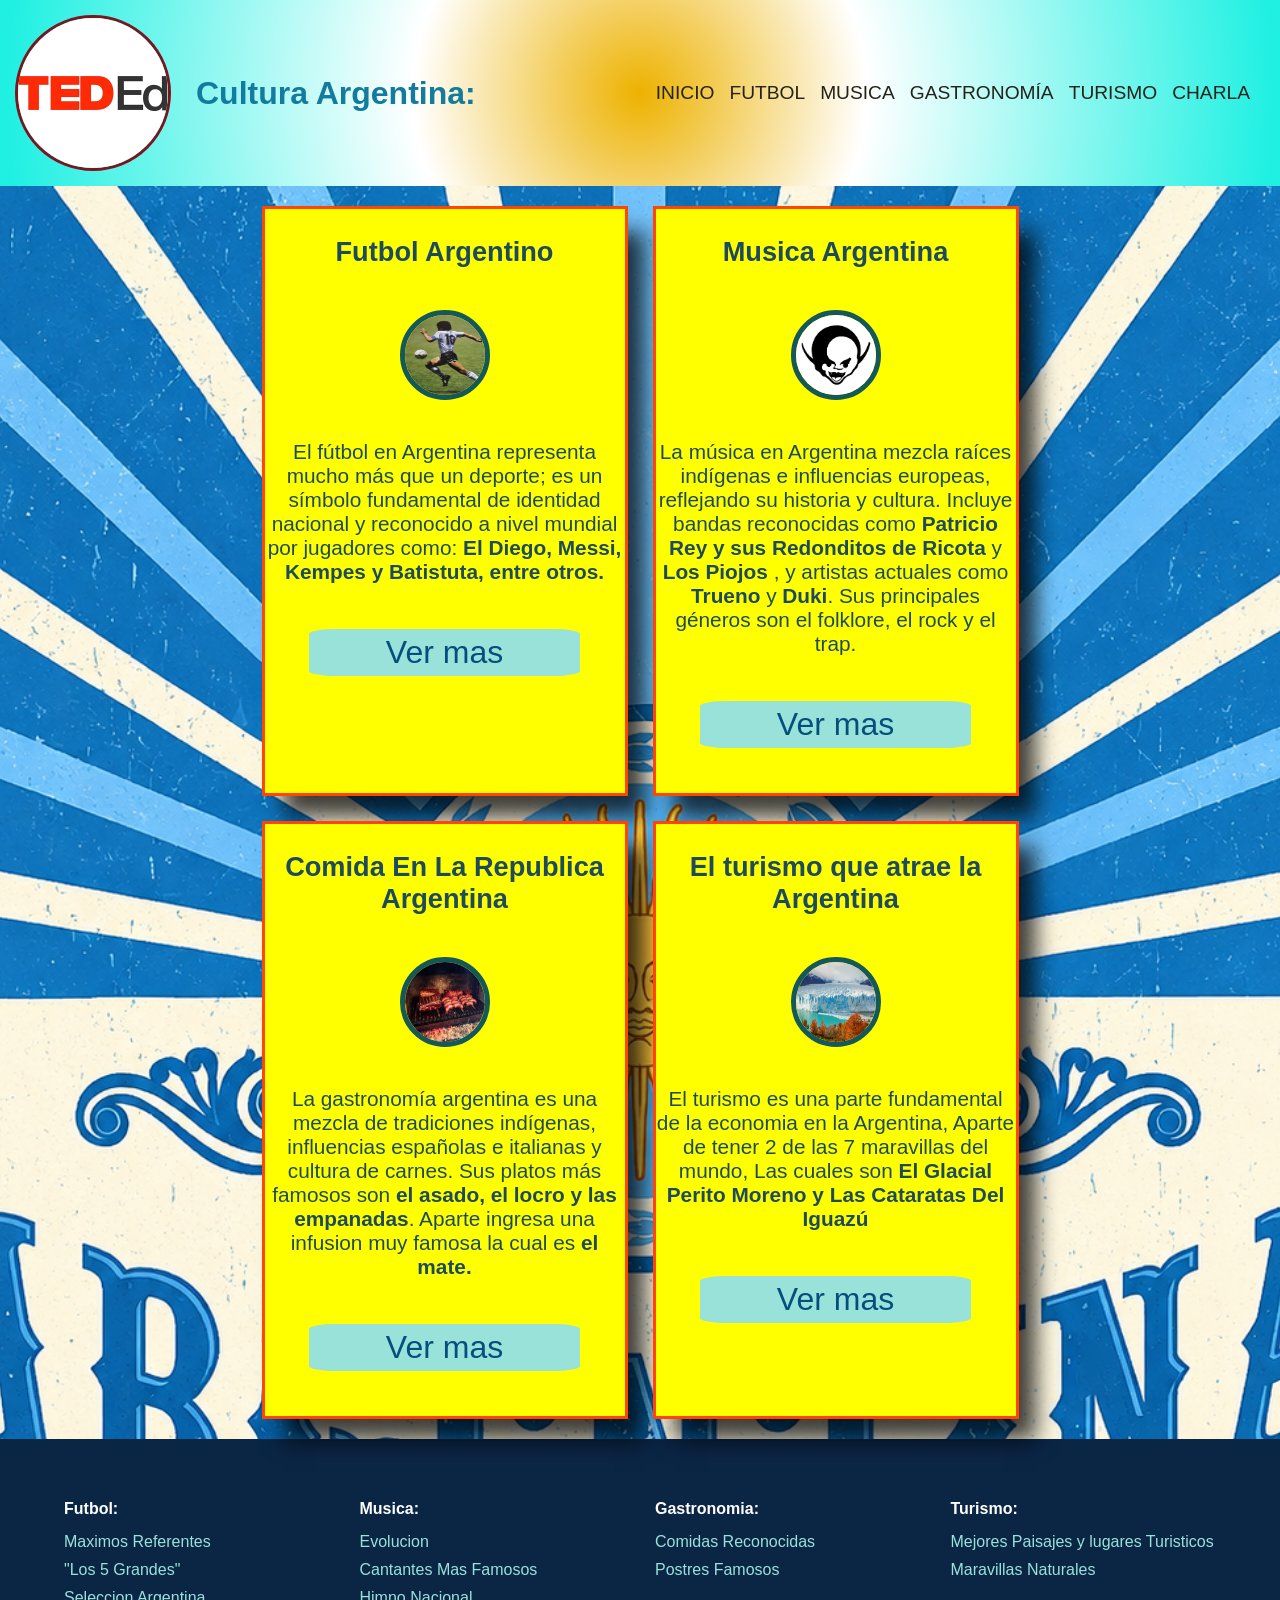
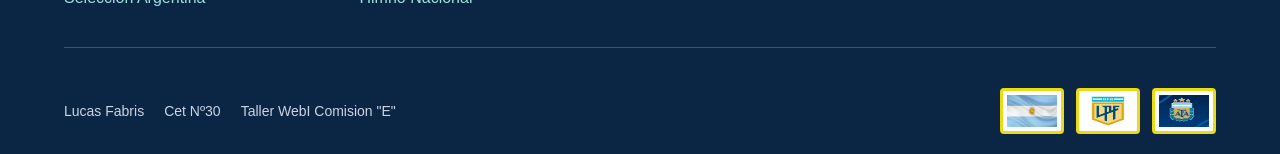
<file: index.html>
<!DOCTYPE html>
<html lang="en">

<head>
    <meta charset="UTF-8">
    <meta name="viewport" content="width=device-width, initial-scale=1.0">
    <title>Mi-Charla: Cultura Argentina</title>
    <link rel="stylesheet" href="https://cdnjs.cloudflare.com/ajax/libs/font-awesome/6.4.0/css/all.min.css">
    <link rel="stylesheet" href="./css/estilos.css">
</head>

<body id="ideas">
     
    <header class="container-header">
        
    <img class="header__logo" src="./assets/imagenes/teded-logo-600-600.webp" alt="teded"  alt="">
      <h1>Cultura Argentina:</h1>
        <nav>
            <ul>
                <li><a href="index.html" class="enlace">Inicio</a></li>
                <li><a href="futbol.html" class="enlace">Futbol</a></li>
                <li><a href="musica.html" class="enlace">Musica</a></li>
                <li><a href="gastro.html" class="enlace">Gastronomía</a></li>
                <li><a href="turismo.html" class="enlace">Turismo</a></li>
                <li><a href="charla.html" class="enlace">Charla</a></li>
            </ul>

        </nav>




    </header>


    <main>
        <section class="container"><!--container-->
            <article class="card">

                <!--titulo-->
                <h3 class="card__titulo">Futbol Argentino</h3>
                <!--parrafo-->
                <!--imagen-->
                <div class="card__imagen"><img src="./assets/imagenes/maradona-imagen_416x555.webp" alt=""></div>
                <p class="card__parrafo">El fútbol en Argentina representa mucho más que un deporte; es un símbolo
                    fundamental de identidad nacional y reconocido a nivel mundial por jugadores como: <span>El Diego,
                        Messi, Kempes y Batistuta, entre otros.</span></p>
                <!--enlace-->
                <a class="card__enlace" href="futbol.html">Ver mas</a>
            </article>
            <article class="card">
                <!--titulo-->
                <h3 class="card__titulo">Musica Argentina</h3>
                <!--imagen-->
                <div class="card__imagen"><img src="./assets/imagenes/los-piojos-3.webp" alt=""></div>
                <!--parrafo-->
                <p class="card__parrafo">La música en Argentina mezcla raíces indígenas e influencias europeas,
                    reflejando su historia y cultura. Incluye bandas reconocidas como <span>Patricio Rey y sus
                        Redonditos de
                        Ricota</span> y <span>Los Piojos</span> , y artistas actuales como <span> Trueno </span> y
                    <span> Duki</span>. Sus principales géneros son el
                    folklore, el rock y el trap.
                </p>
                <!--enlace-->
                <a class="card__enlace" href="musica.html">Ver mas</a>
            </article>
            <article class="card">
                <!--titulo-->
                <h3 class="card__titulo">Comida En La Republica Argentina</h3>
                <!--imagen-->
                <div class="card__imagen"><img src="./assets/imagenes/asado.webp" alt=""></div>
                <!--parrafo-->
                <p class="card__parrafo">La gastronomía argentina es una mezcla de tradiciones indígenas, influencias
                    españolas e italianas y cultura de carnes. Sus platos más famosos son <span>el asado, el locro y las
                        empanadas</span>. Aparte ingresa una infusion muy famosa la cual es <span>el mate.</span></p>
                <!--enlace-->
                <a class="card__enlace" href="gastro.html">Ver mas</a>
            </article>
            <article class="card">
                <!--titulo-->
                <h3 class="card__titulo">El turismo que atrae la Argentina</h3>
                <!--imagen-->
                <div class="card__imagen"><img src="./assets/imagenes/el-glaciar-perito-moreno.webp" alt=""></div>
                <!--parrafo-->
                <p class="card__parrafo">El turismo es una parte fundamental de la economia en la Argentina, Aparte de
                    tener 2 de las 7 maravillas del mundo, Las cuales son <span>El Glacial Perito Moreno y Las Cataratas
                        Del Iguazú</span>
                </p>
                <!--enlace-->
                <a class="card__enlace" href="turismo.html">Ver mas</a>
            </article>

        </section>
    </main>
    <footer>
        <!--Primer Fila-->
        <div class="footer-top">
            <section class="footer-top-col">
                <h4>Futbol:</h4>
                <ul>
                    <li><a
                            href="https://bolavip.com/fifa/Los-30-maximos-idolos-de-la-Seleccion-Argentina-20220523-0007.html">Maximos
                            Referentes</a></li>
                    <li><a href="https://www.youtube.com/watch?v=syPmxcgDNAg">"Los 5 Grandes"</a></li>
                    <li><a href="https://www.youtube.com/watch?v=BcFMkcXCnyI">Seleccion Argentina</a></li>
                </ul>
            </section>
            <section class="footer-top-col">
                <h4>Musica:</h4>
                <ul>
                    <li><a href="https://www.youtube.com/watch?v=bkoaHqHFKgU">Evolucion</a></li>
                    <li><a
                            href="https://www.eldestapeweb.com/sociedad/musica/los-grupos-musicales-argentinos-que-nos-representan-en-el-mundo--20209228350">Cantantes
                            Mas Famosos</a></li>
                    <li><a href="https://www.youtube.com/watch?v=0Bjsv6Ft9nk">Himno Nacional</a></li>

                </ul>
            </section>
            <section class="footer-top-col">
                <h4>Gastronomia:</h4>
                <ul>
                    <li><a href="https://www.youtube.com/watch?v=KaWtjZZVxgQ">Comidas Reconocidas</a></li>
                    <li><a href="https://www.youtube.com/watch?v=n5I-3BOYA5s">Postres Famosos</a></li>
                </ul>
            </section>
            <section class="footer-top-col">
                <h4>Turismo:</h4>
                <ul>
                    <li><a href="https://www.youtube.com/watch?v=Qz4wGlzxxic">Mejores Paisajes y lugares Turisticos</a>
                    </li>
                    <li><a href="https://www.youtube.com/watch?v=fgL_6IoXK2c">Maravillas Naturales</a></li>



                </ul>






            </section>
        </div>
        <!--Segunda Fila-->
        <div class="footer-bottom">
            <section class="footer-bottom-legal">
                <a href="">Lucas Fabris</a>
                <a href="">Cet Nº30</a>
                <a href="">Taller WebI Comision "E"</a>
            </section>
            <section class="footer-bottom-cards">
                <img src="./assets/imagenes/bandera.webp" alt="mastercard" class="footer-bottom-img">
                <img src="./assets/imagenes/square-image (7).jpg" alt="saf" class="footer-bottom-img">
                <img src="./assets/imagenes/square-image (8).jpg" alt="afa" class="footer-bottom-img">
            </section>
        </div>




    </footer>
</body>

</html>
</file>
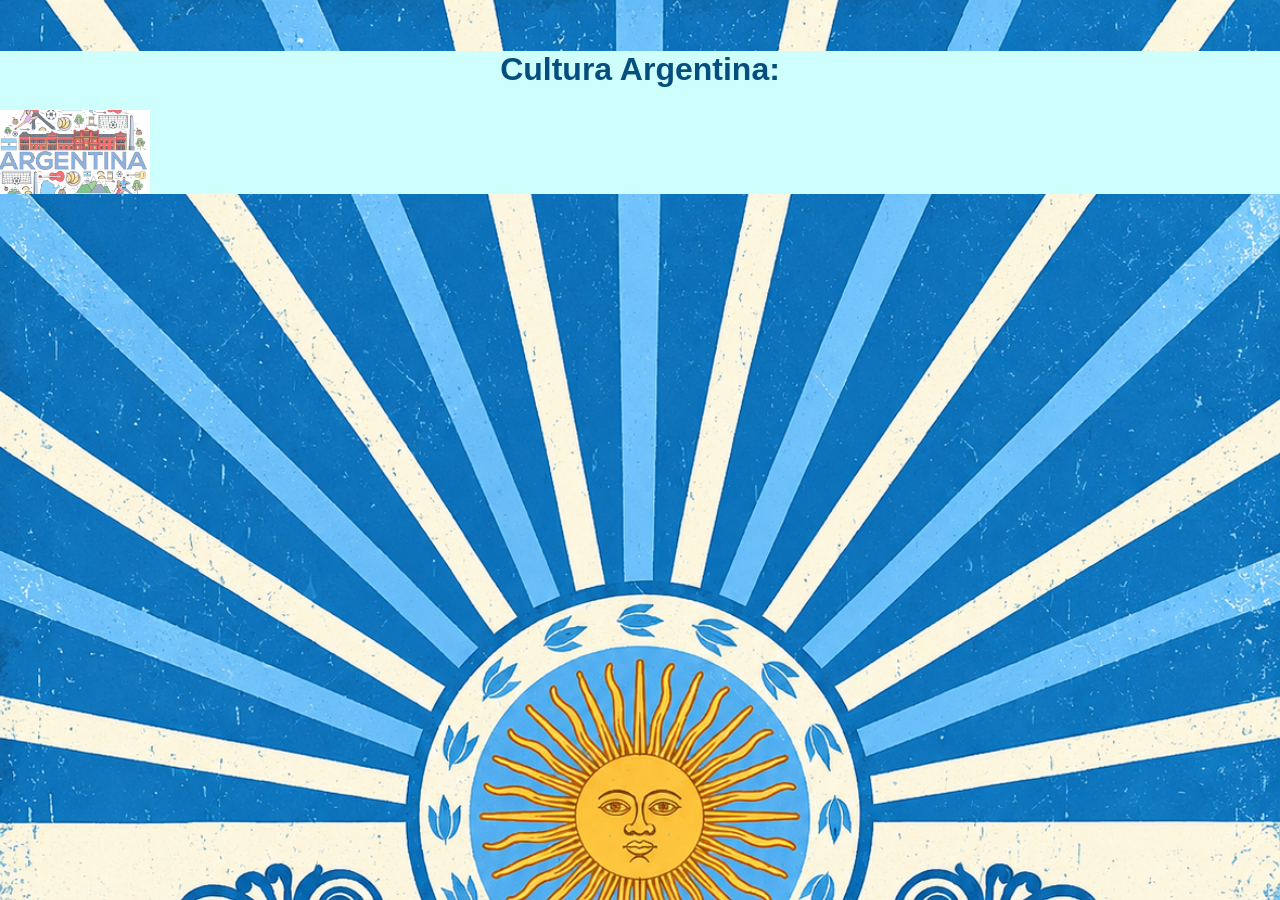
<file: charla.html>
<!DOCTYPE html>
<html lang="en">
<head>
    <meta charset="UTF-8">
    <meta name="viewport" content="width=device-width, initial-scale=1.0">
    <title>Document</title>
    <link rel="stylesheet" href="./css/estilos.css">
</head>
<body>
    <header></header>
    <main class="main__charla">
        <h1>Cultura Argentina:</h1>
        <section class="section__charla">
            <img src="./assets/imagenes/rectangle-crop.png" alt="">
        </section>
    </main>
</body>
</html>
</file>
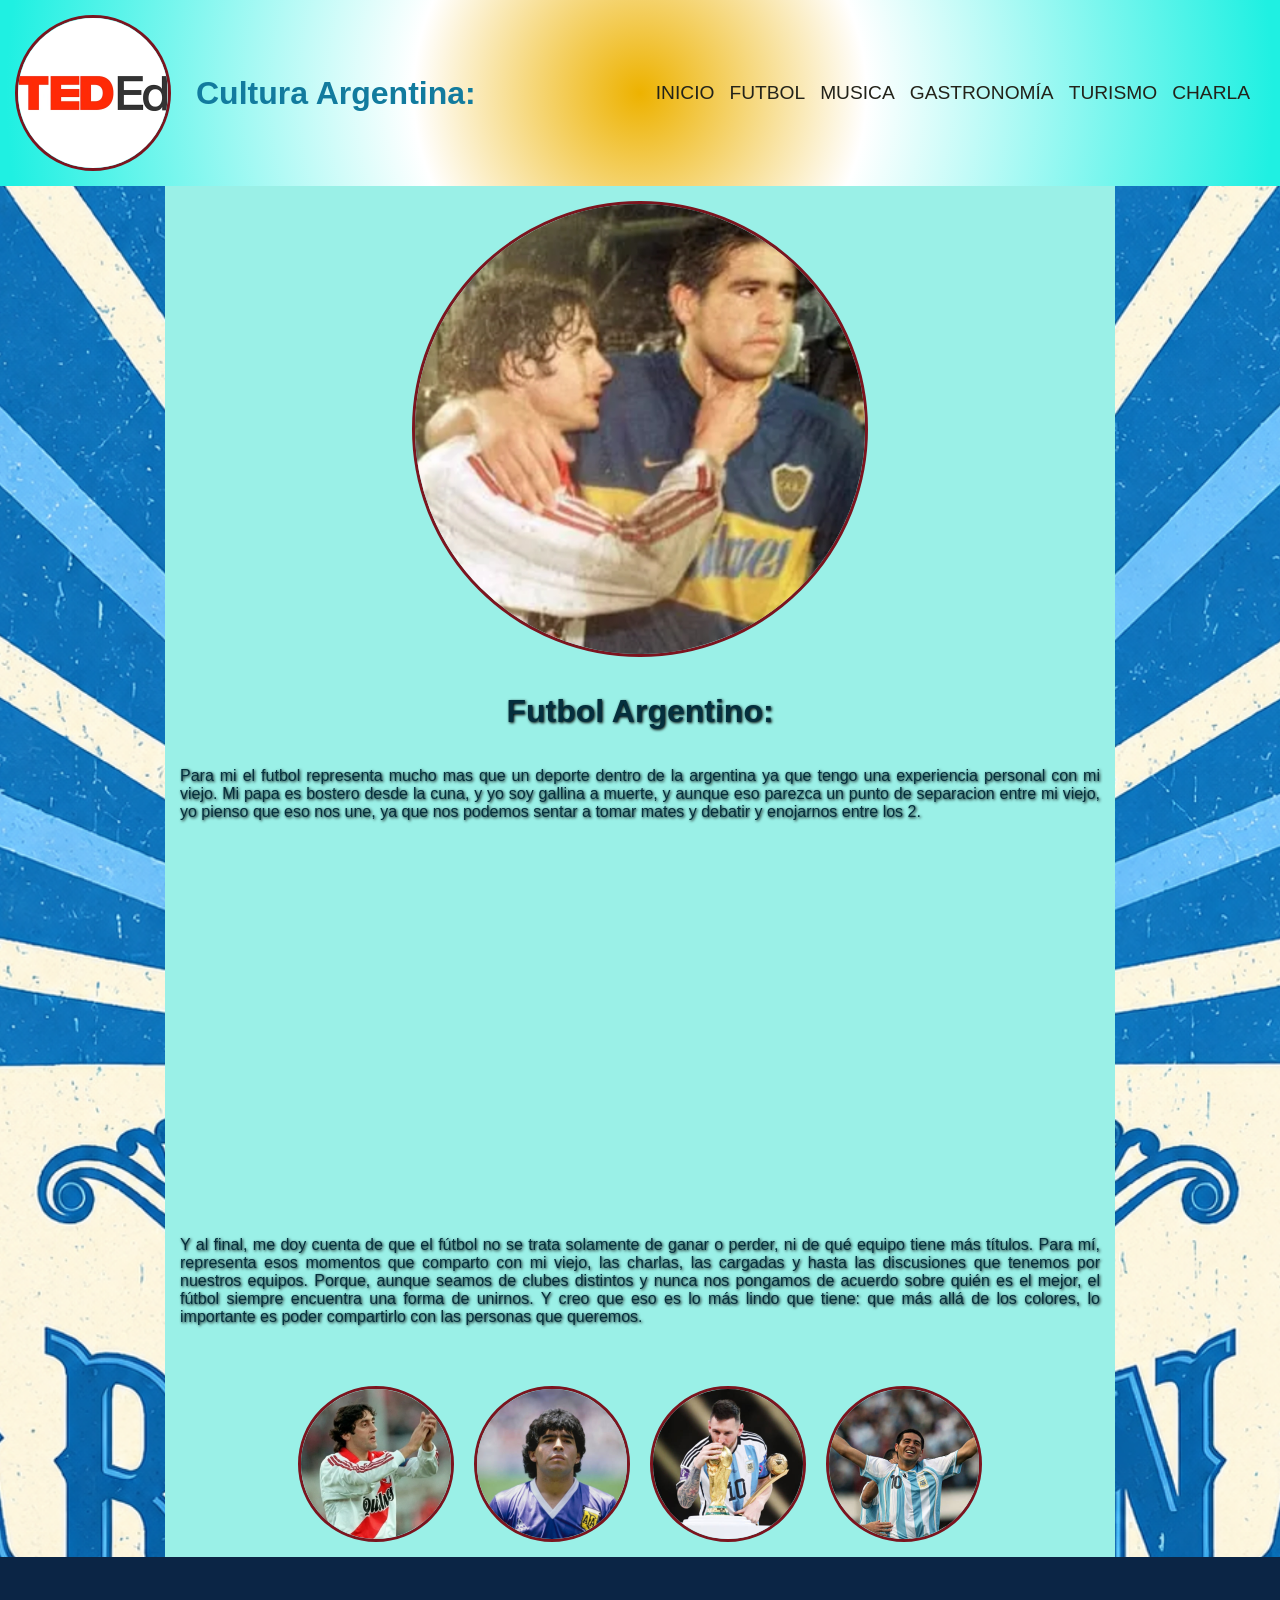
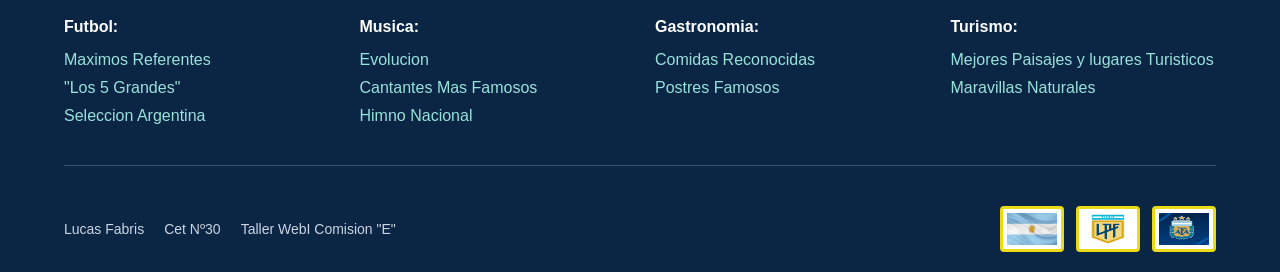
<file: futbol.html>
<!DOCTYPE html>
<html lang="en">

<head>
    <meta charset="UTF-8">
    <meta name="viewport" content="width=device-width, initial-scale=1.0">
    <title>Futbol Argentino</title>
</head>
<link rel="stylesheet" href="./css/estilos.css">

<body>
    <header class="container-header">
        <img src="./assets/imagenes/teded-logo-600-600.webp" alt="teded" class="header__logo">
         <h1>Cultura Argentina:</h1>
        <nav>
            <ul>
                <li><a href="index.html" class="enlace">Inicio</a></li>
                <li><a href="futbol.html" class="enlace">Futbol</a></li>
                <li><a href="musica.html" class="enlace">Musica</a></li>
                <li><a href="gastro.html" class="enlace">Gastronomía</a></li>
                <li><a href="turismo.html" class="enlace">Turismo</a></li>
                <li><a href="charla.html" class="enlace">Charla</a></li>
            </ul>

        </nav>




    </header>

    <main class="main__futbol">


        <div><img src="./assets/imagenes/square-image (4).jpg"
                alt="aimar">
        </div>
        <h1>Futbol Argentino:</h1>
        <p>Para mi el futbol representa mucho mas que un deporte dentro de la argentina ya que tengo una experiencia
            personal con mi viejo. Mi papa es bostero desde la cuna, y yo soy gallina a muerte, y aunque eso parezca un
            punto de separacion entre mi viejo, yo pienso que eso nos une, ya que nos podemos sentar a tomar mates y
            debatir y enojarnos entre los 2.</p>
        <div class="video"><iframe width="560" height="315"
                src="https://www.youtube.com/embed/u5lQlPusrlM?si=7-iPQWdEiIERoxI2" title="YouTube video player"
                frameborder="0"
                allow="accelerometer; autoplay; clipboard-write; encrypted-media; gyroscope; picture-in-picture; web-share"
                referrerpolicy="strict-origin-when-cross-origin" allowfullscreen></iframe>
        </div>
        <p>Y al final, me doy cuenta de que el fútbol no se trata solamente de ganar o perder, ni de qué equipo tiene
            más títulos. Para mí, representa esos momentos que comparto con mi viejo, las charlas, las cargadas y hasta
            las discusiones que tenemos por nuestros equipos. Porque, aunque seamos de clubes distintos y nunca nos
            pongamos de acuerdo sobre quién es el mejor, el fútbol siempre encuentra una forma de unirnos. Y creo que
            eso es lo más lindo que tiene: que más allá de los colores, lo importante es poder compartirlo con las
            personas que queremos.</p>
        <div class="fila-jugadores">
            <img src="./assets/imagenes/franchescoli.png" alt="Enzo Francescoli">
            <img src="./assets/imagenes/square-image.jpg" alt="Diego Maradona">
            <img src="./assets/imagenes/square-image (2).jpg" alt="Lionel Messi">
            <img src="./assets/imagenes/square-image (1).jpg" alt="Juan Román Riquelme">
        </div>


    </main>
    <footer>
        <!--Primer Fila-->
        <div class="footer-top">
            <section class="footer-top-col">
                <h4>Futbol:</h4>
                <ul>
                    <li><a
                            href="https://bolavip.com/fifa/Los-30-maximos-idolos-de-la-Seleccion-Argentina-20220523-0007.html">Maximos
                            Referentes</a></li>
                    <li><a href="https://www.youtube.com/watch?v=syPmxcgDNAg">"Los 5 Grandes"</a></li>
                    <li><a href="https://www.youtube.com/watch?v=BcFMkcXCnyI">Seleccion Argentina</a></li>
                </ul>
            </section>
            <section class="footer-top-col">
                <h4>Musica:</h4>
                <ul>
                    <li><a href="https://www.youtube.com/watch?v=bkoaHqHFKgU">Evolucion</a></li>
                    <li><a
                            href="https://www.eldestapeweb.com/sociedad/musica/los-grupos-musicales-argentinos-que-nos-representan-en-el-mundo--20209228350">Cantantes
                            Mas Famosos</a></li>
                    <li><a href="https://www.youtube.com/watch?v=0Bjsv6Ft9nk">Himno Nacional</a></li>

                </ul>
            </section>
            <section class="footer-top-col">
                <h4>Gastronomia:</h4>
                <ul>
                    <li><a href="https://www.youtube.com/watch?v=KaWtjZZVxgQ">Comidas Reconocidas</a></li>
                    <li><a href="https://www.youtube.com/watch?v=n5I-3BOYA5s">Postres Famosos</a></li>
                </ul>
            </section>
            <section class="footer-top-col">
                <h4>Turismo:</h4>
                <ul>
                    <li><a href="https://www.youtube.com/watch?v=Qz4wGlzxxic">Mejores Paisajes y lugares Turisticos</a>
                    </li>
                    <li><a href="https://www.youtube.com/watch?v=fgL_6IoXK2c">Maravillas Naturales</a></li>



                </ul>






            </section>
        </div>
        <!--Segunda Fila-->
        <div class="footer-bottom">
            <section class="footer-bottom-legal">
                <a href="">Lucas Fabris</a>
                <a href="">Cet Nº30</a>
                <a href="">Taller WebI Comision "E"</a>
            </section>
            <section class="footer-bottom-cards">
                <img src="./assets/imagenes/bandera.webp" alt="mastercard" class="footer-bottom-img">
                <img src="./assets/imagenes/square-image (7).jpg" alt="saf" class="footer-bottom-img">
                <img src="./assets/imagenes/square-image (8).jpg" alt="afa" class="footer-bottom-img">
            </section>
        </div>




    </footer>
</body>

</html>
</file>
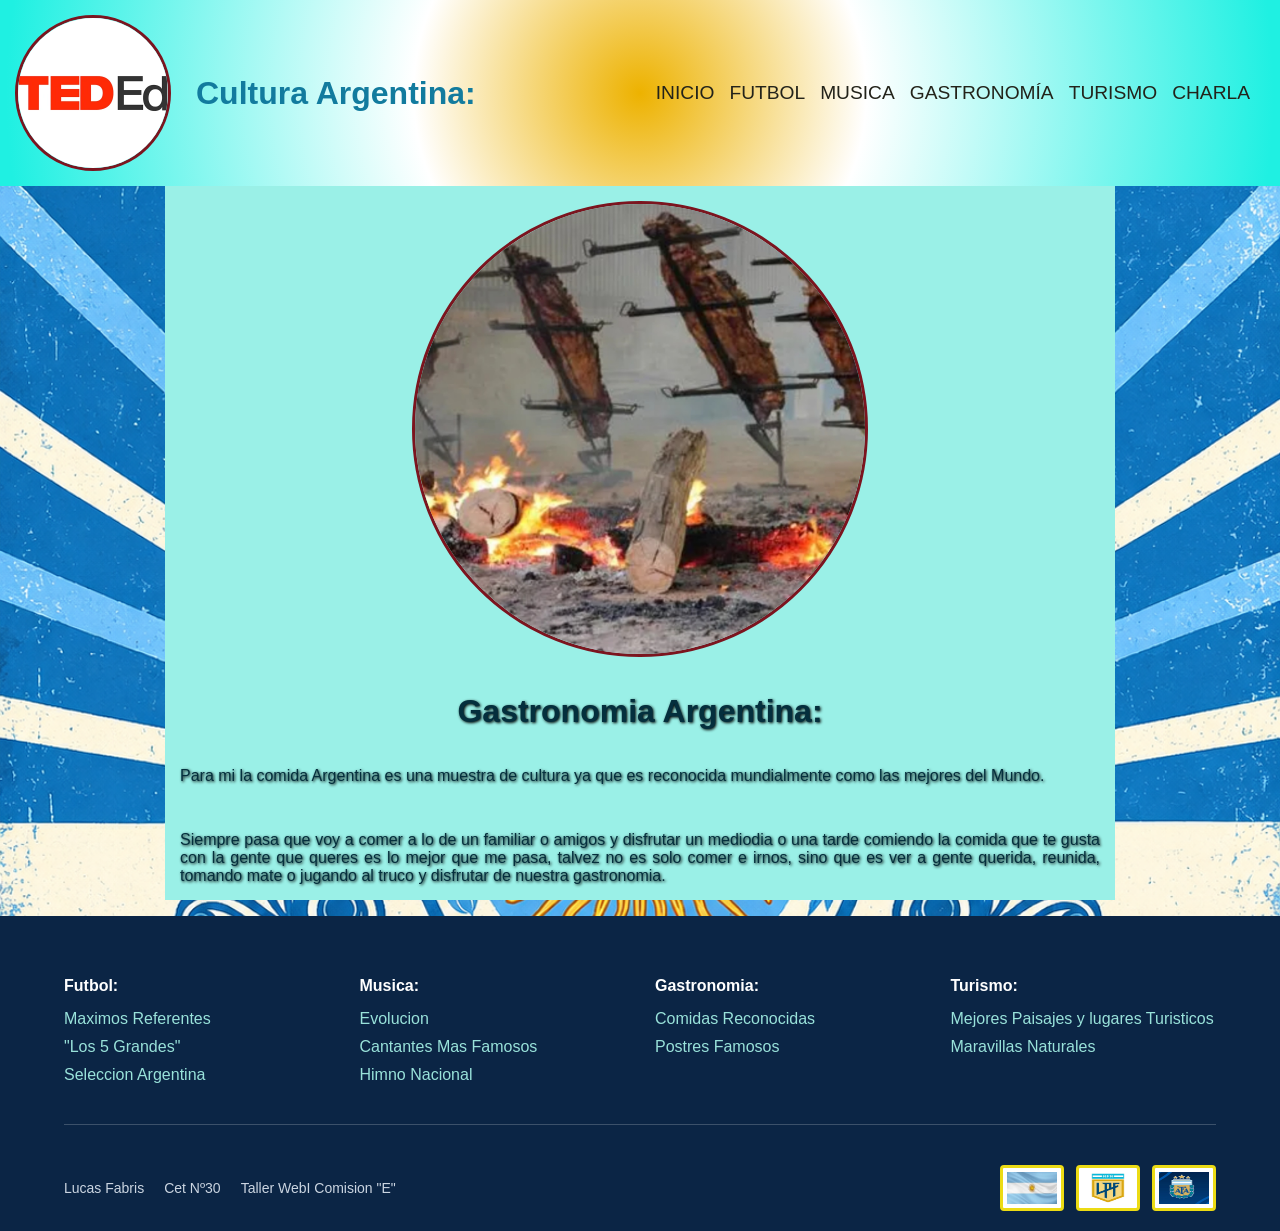
<file: gastro.html>
<!DOCTYPE html>
<html lang="en">

<head>
    <meta charset="UTF-8">
    <meta name="viewport" content="width=device-width, initial-scale=1.0">
    <title>Gastronomia Argentina</title>
    <link rel="stylesheet" href="./css/estilos.css">
</head>

<body>
    <header class="container-header">
        <img src="./assets/imagenes/teded-logo-600-600.webp" alt="teded" class="header__logo">
         <h1>Cultura Argentina:</h1>
        <nav>
            <ul>
                <li><a href="index.html" class="enlace">Inicio</a></li>
                <li><a href="futbol.html" class="enlace">Futbol</a></li>
                <li><a href="musica.html" class="enlace">Musica</a></li>
                <li><a href="gastro.html" class="enlace">Gastronomía</a></li>
                <li><a href="turismo.html" class="enlace">Turismo</a></li>
                <li><a href="charla.html" class="enlace">Charla</a></li>
            </ul>

        </nav>




    </header>
    <main class="main__futbol">


        <div><img src="./assets/imagenes/square-image (6).jpg" alt="GASTRO">
        </div>
        <h1>Gastronomia Argentina:</h1>
        <p>Para mi la comida Argentina es una muestra de cultura ya que es reconocida mundialmente como las mejores del Mundo.
        </p>
        <p>Siempre pasa que voy a comer a lo de un familiar o amigos y disfrutar un mediodia o una tarde comiendo la
            comida que te gusta con la gente que queres es lo mejor que me pasa, talvez no es solo comer e irnos, sino
            que es ver a gente querida, reunida, tomando mate o jugando al truco y disfrutar de nuestra gastronomia.
        </p>

    </main>



     <footer>
        <!--Primer Fila-->
        <div class="footer-top">
            <section class="footer-top-col">
                <h4>Futbol:</h4>
                <ul>
                    <li><a
                            href="https://bolavip.com/fifa/Los-30-maximos-idolos-de-la-Seleccion-Argentina-20220523-0007.html">Maximos
                            Referentes</a></li>
                    <li><a href="https://www.youtube.com/watch?v=syPmxcgDNAg">"Los 5 Grandes"</a></li>
                    <li><a href="https://www.youtube.com/watch?v=BcFMkcXCnyI">Seleccion Argentina</a></li>
                </ul>
            </section>
            <section class="footer-top-col">
                <h4>Musica:</h4>
                <ul>
                    <li><a href="https://www.youtube.com/watch?v=bkoaHqHFKgU">Evolucion</a></li>
                    <li><a
                            href="https://www.eldestapeweb.com/sociedad/musica/los-grupos-musicales-argentinos-que-nos-representan-en-el-mundo--20209228350">Cantantes
                            Mas Famosos</a></li>
                    <li><a href="https://www.youtube.com/watch?v=0Bjsv6Ft9nk">Himno Nacional</a></li>

                </ul>
            </section>
            <section class="footer-top-col">
                <h4>Gastronomia:</h4>
                <ul>
                    <li><a href="https://www.youtube.com/watch?v=KaWtjZZVxgQ">Comidas Reconocidas</a></li>
                    <li><a href="https://www.youtube.com/watch?v=n5I-3BOYA5s">Postres Famosos</a></li>
                </ul>
            </section>
            <section class="footer-top-col">
                <h4>Turismo:</h4>
                <ul>
                    <li><a href="https://www.youtube.com/watch?v=Qz4wGlzxxic">Mejores Paisajes y lugares Turisticos</a>
                    </li>
                    <li><a href="https://www.youtube.com/watch?v=fgL_6IoXK2c">Maravillas Naturales</a></li>



                </ul>






            </section>
        </div>
        <!--Segunda Fila-->
        <div class="footer-bottom">
            <section class="footer-bottom-legal">
                <a href="">Lucas Fabris</a>
                <a href="">Cet Nº30</a>
                <a href="">Taller WebI Comision "E"</a>
            </section>
            <section class="footer-bottom-cards">
                <img src="./assets/imagenes/bandera.webp" alt="mastercard" class="footer-bottom-img">
                <img src="./assets/imagenes/square-image (7).jpg" alt="saf" class="footer-bottom-img">
                <img src="./assets/imagenes/square-image (8).jpg" alt="afa" class="footer-bottom-img">
            </section>
        </div>




    </footer>



</body>

</html>
</file>
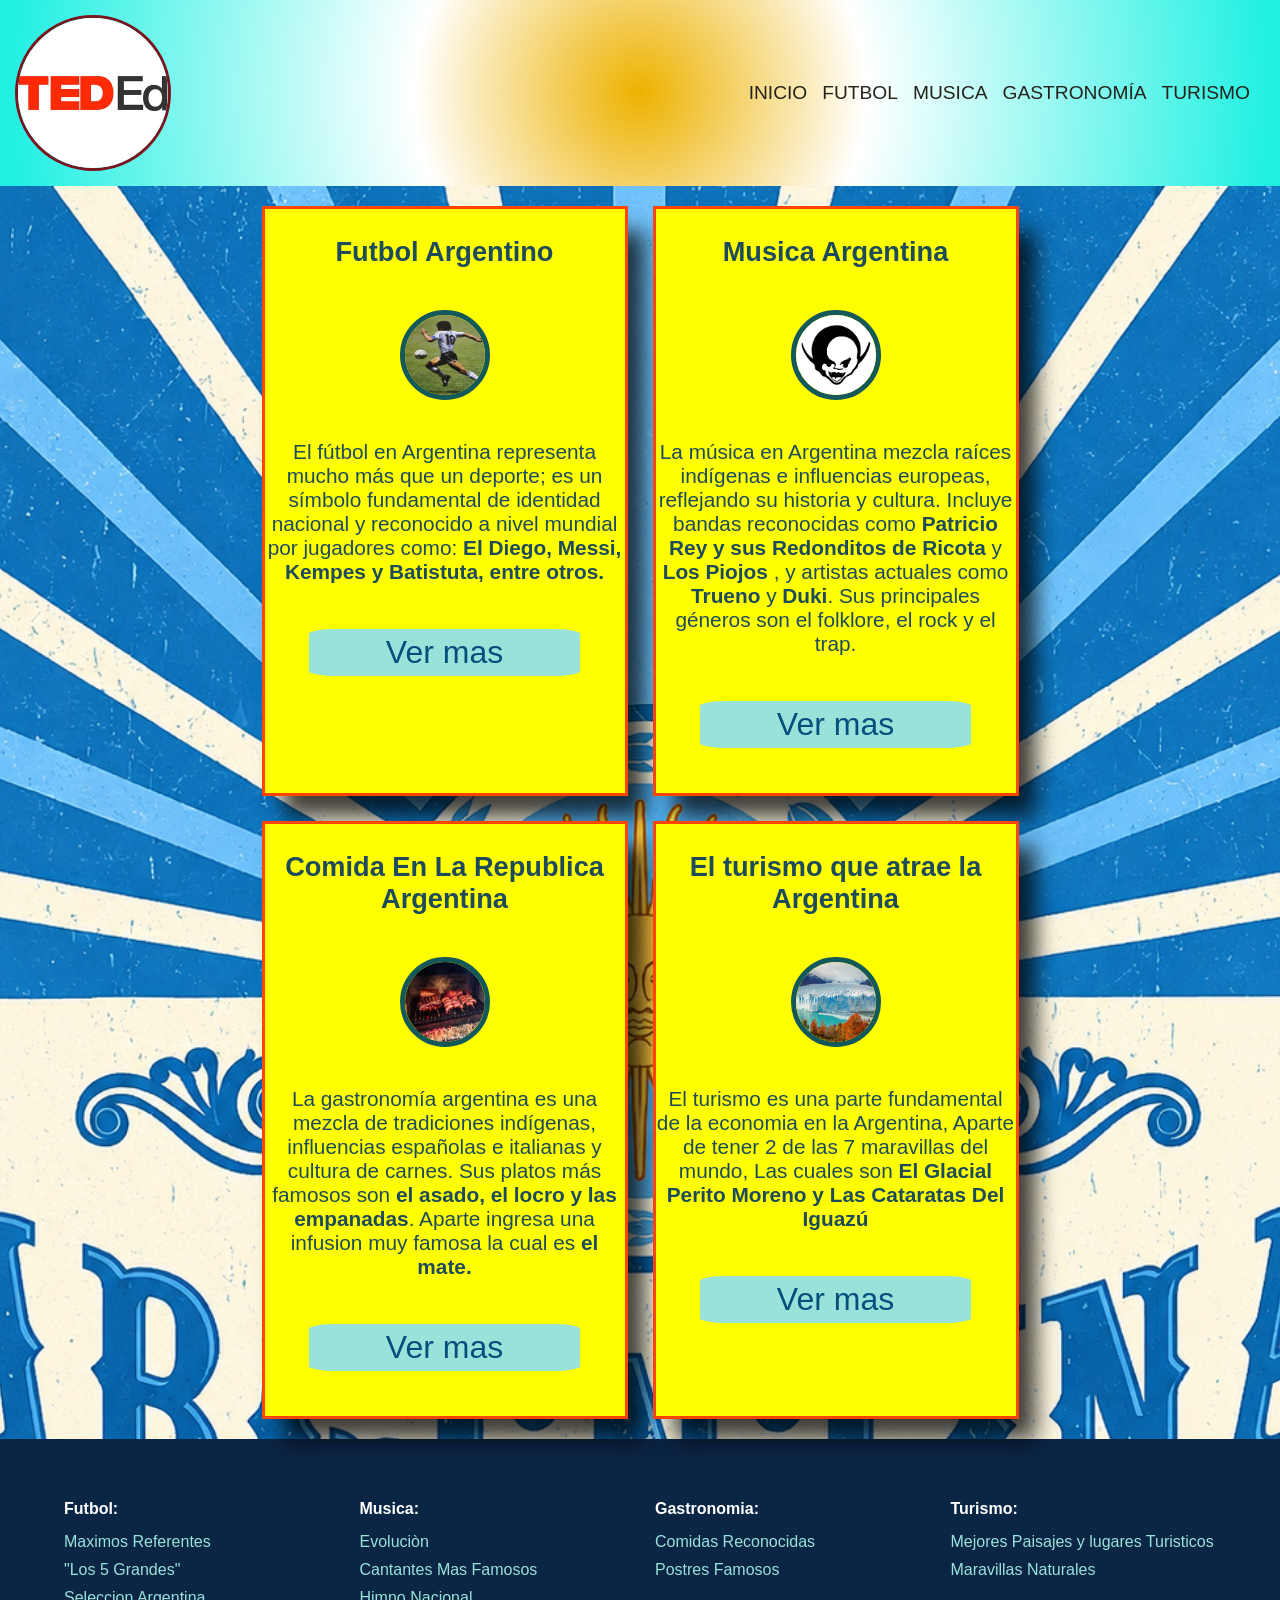
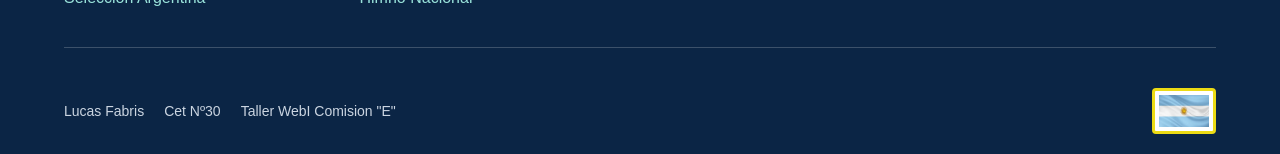
<file: ideas.html>
<!DOCTYPE html>
<html lang="en">

<head>
    <meta charset="UTF-8">
    <meta name="viewport" content="width=device-width, initial-scale=1.0">
    <title>Mi-Charla: Cultura Argentina</title>
    <link rel="stylesheet" href="https://cdnjs.cloudflare.com/ajax/libs/font-awesome/6.4.0/css/all.min.css">
    <link rel="stylesheet" href="./css/estilos.css">
</head>

<body id="ideas">
    <header class="container-header">
        <img src="./assets/imagenes/teded-logo-600-600.webp" alt="teded" class="header__logo"></a>
        <nav>
            <ul>
                <li><a href="ideas.html" class="enlace">Inicio</a></li>
                <li><a href="futbol.html" class="enlace">Futbol</a></li>
                <li><a href="musica.html" class="enlace">Musica</a></li>
                <li><a href="gastro.html" class="enlace">Gastronomía</a></li>
                <li><a href="turismo.html" class="enlace">Turismo</a></li>
            </ul>

        </nav>




    </header>


    <main>
        <section class="container"><!--container-->
            <article class="card">

                <!--titulo-->
                <h3 class="card__titulo">Futbol Argentino</h3>
                <!--parrafo-->
                <!--imagen-->
                <div class="card__imagen"><img src="./assets/imagenes/maradona-imagen_416x555.webp" alt=""></div>
                <p class="card__parrafo">El fútbol en Argentina representa mucho más que un deporte; es un símbolo
                    fundamental de identidad nacional y reconocido a nivel mundial por jugadores como: <span>El Diego,
                        Messi, Kempes y Batistuta, entre otros.</span></p>
                <!--enlace-->
                <a class="card__enlace" href="futbol.html">Ver mas</a>
            </article>
            <article class="card">
                <!--titulo-->
                <h3 class="card__titulo">Musica Argentina</h3>
                <!--imagen-->
                <div class="card__imagen"><img src="./assets/imagenes/los-piojos-3.webp" alt=""></div>
                <!--parrafo-->
                <p class="card__parrafo">La música en Argentina mezcla raíces indígenas e influencias europeas,
                    reflejando su historia y cultura. Incluye bandas reconocidas como <span>Patricio Rey y sus
                        Redonditos de
                        Ricota</span> y <span>Los Piojos</span> , y artistas actuales como <span> Trueno </span> y
                    <span> Duki</span>. Sus principales géneros son el
                    folklore, el rock y el trap.
                </p>
                <!--enlace-->
                <a class="card__enlace" href="musica.html">Ver mas</a>
            </article>
            <article class="card">
                <!--titulo-->
                <h3 class="card__titulo">Comida En La Republica Argentina</h3>
                <!--imagen-->
                <div class="card__imagen"><img src="./assets/imagenes/asado.webp" alt=""></div>
                <!--parrafo-->
                <p class="card__parrafo">La gastronomía argentina es una mezcla de tradiciones indígenas, influencias
                    españolas e italianas y cultura de carnes. Sus platos más famosos son <span>el asado, el locro y las
                        empanadas</span>. Aparte ingresa una infusion muy famosa la cual es <span>el mate.</span></p>
                <!--enlace-->
                <a class="card__enlace" href="gastro.html">Ver mas</a>
            </article>
            <article class="card">
                <!--titulo-->
                <h3 class="card__titulo">El turismo que atrae la Argentina</h3>
                <!--imagen-->
                <div class="card__imagen"><img src="./assets/imagenes/el-glaciar-perito-moreno.webp" alt=""></div>
                <!--parrafo-->
                <p class="card__parrafo">El turismo es una parte fundamental de la economia en la Argentina, Aparte de
                    tener 2 de las 7 maravillas del mundo, Las cuales son <span>El Glacial Perito Moreno y Las Cataratas
                        Del Iguazú</span>
                </p>
                <!--enlace-->
                <a class="card__enlace" href="turismo.html">Ver mas</a>
            </article>

        </section>
    </main>
    <footer>
        <!--Primer Fila-->
        <div class="footer-top">
            <section class="footer-top-col">
                <h4>Futbol:</h4>
                <ul>
                    <li><a
                            href="https://bolavip.com/fifa/Los-30-maximos-idolos-de-la-Seleccion-Argentina-20220523-0007.html">Maximos
                            Referentes</a></li>
                    <li><a href="https://www.youtube.com/watch?v=syPmxcgDNAg">"Los 5 Grandes"</a></li>
                    <li><a href="https://www.youtube.com/watch?v=BcFMkcXCnyI">Seleccion Argentina</a></li>
                </ul>
            </section>
            <section class="footer-top-col">
                <h4>Musica:</h4>
                <ul>
                    <li><a href="https://www.youtube.com/watch?v=bkoaHqHFKgU">Evoluciòn</a></li>
                    <li><a
                            href="https://www.eldestapeweb.com/sociedad/musica/los-grupos-musicales-argentinos-que-nos-representan-en-el-mundo--20209228350">Cantantes
                            Mas Famosos</a></li>
                    <li><a href="https://www.youtube.com/watch?v=0Bjsv6Ft9nk">Himno Nacional</a></li>

                </ul>
            </section>
            <section class="footer-top-col">
                <h4>Gastronomia:</h4>
                <ul>
                    <li><a href="https://www.youtube.com/watch?v=KaWtjZZVxgQ">Comidas Reconocidas</a></li>
                    <li><a href="https://www.youtube.com/watch?v=n5I-3BOYA5s">Postres Famosos</a></li>
                </ul>
            </section>
            <section class="footer-top-col">
                <h4>Turismo:</h4>
                <ul>
                    <li><a href="https://www.youtube.com/watch?v=Qz4wGlzxxic">Mejores Paisajes y lugares Turisticos</a>
                    </li>
                    <li><a href="https://www.youtube.com/watch?v=fgL_6IoXK2c">Maravillas Naturales</a></li>



                </ul>






            </section>
        </div>
        <!--Segunda Fila-->
        <div class="footer-bottom">
            <section class="footer-bottom-legal">
                <a href="">Lucas Fabris</a>
                <a href="">Cet Nº30</a>
                <a href="">Taller WebI Comision "E"</a>
            </section>
            <section class="footer-bottom-cards">
                <img src="./assets/imagenes/bandera.webp" alt="mastercard" class="footer-bottom-img">
            </section>
        </div>




    </footer>
</body>

</html>
</file>
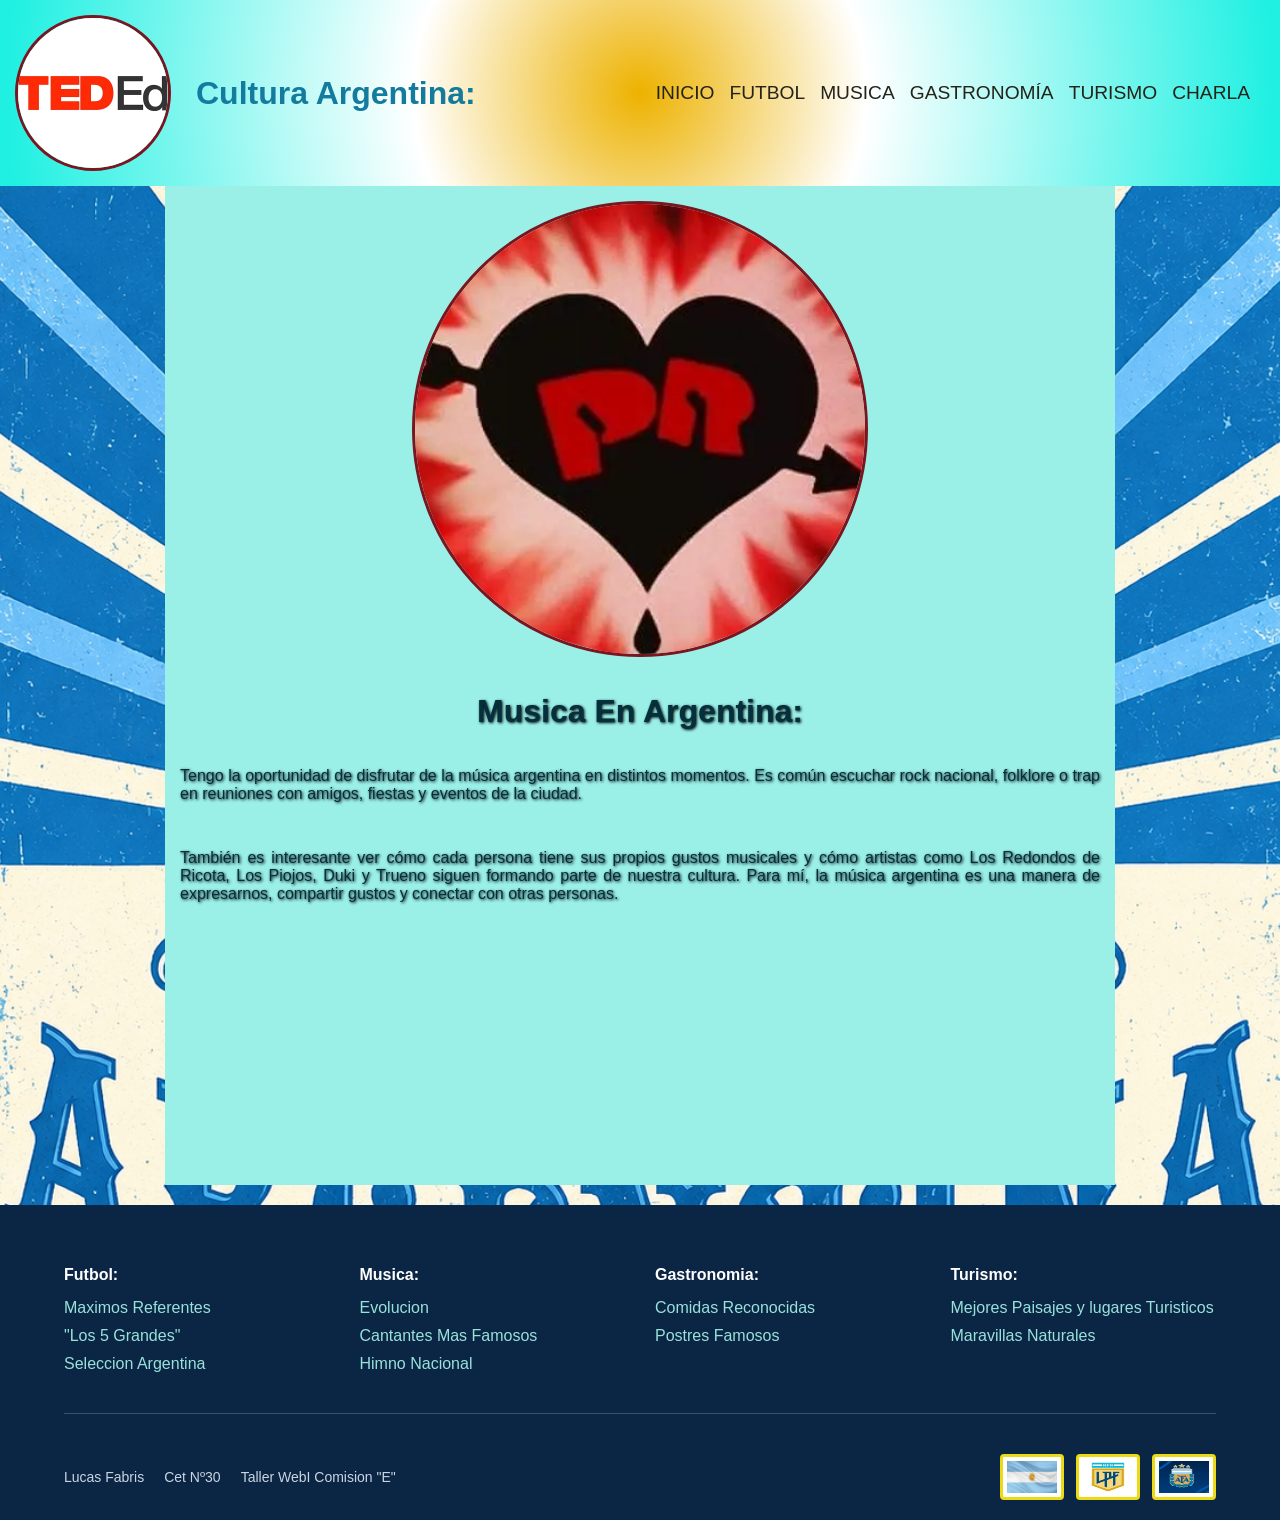
<file: musica.html>
<!DOCTYPE html>
<html lang="en">

<head>
    <meta charset="UTF-8">
    <meta name="viewport" content="width=device-width, initial-scale=1.0">
    <title>Musica en Argentina</title>
</head>
<link rel="stylesheet" href="./css/estilos.css">

<body>
    <header class="container-header">
        <img src="./assets/imagenes/teded-logo-600-600.webp" alt="teded" class="header__logo">
         <h1>Cultura Argentina:</h1>
        <nav>
            <ul>
                <li><a href="index.html" class="enlace">Inicio</a></li>
                <li><a href="futbol.html" class="enlace">Futbol</a></li>
                <li><a href="musica.html" class="enlace">Musica</a></li>
                <li><a href="gastro.html" class="enlace">Gastronomía</a></li>
                <li><a href="turismo.html" class="enlace">Turismo</a></li>
                <li><a href="charla.html" class="enlace">Charla</a></li>
            </ul>

        </nav>




    </header>
    <main class="main__futbol">


        <div><img src="./assets/imagenes/dcbac31c3248c2d995e5afd2829d75fc.webp" alt="musica">
        </div>
        <h1>Musica En Argentina:</h1>
        <p>Tengo la oportunidad de disfrutar de la música argentina en distintos momentos. Es común escuchar rock
            nacional, folklore o trap en reuniones con amigos, fiestas y eventos de la ciudad.
        </p>
        <p>También es interesante ver cómo cada persona tiene sus propios gustos musicales y cómo artistas como Los
            Redondos de Ricota, Los Piojos, Duki
            y Trueno siguen formando parte de nuestra cultura. Para mí, la música argentina es una manera de
            expresarnos, compartir gustos y conectar con otras personas.</p>
        <div class="video"><iframe width="430" height="217" src="https://www.youtube.com/embed/mbrezcP73e4?si=HJaQ65yrHpXaXghK"
            title="YouTube video player" frameborder="0"
            allow="accelerometer; autoplay; clipboard-write; encrypted-media; gyroscope; picture-in-picture; web-share"
            referrerpolicy="strict-origin-when-cross-origin" allowfullscreen></iframe></div>



    </main>
     <footer>
        <!--Primer Fila-->
        <div class="footer-top">
            <section class="footer-top-col">
                <h4>Futbol:</h4>
                <ul>
                    <li><a
                            href="https://bolavip.com/fifa/Los-30-maximos-idolos-de-la-Seleccion-Argentina-20220523-0007.html">Maximos
                            Referentes</a></li>
                    <li><a href="https://www.youtube.com/watch?v=syPmxcgDNAg">"Los 5 Grandes"</a></li>
                    <li><a href="https://www.youtube.com/watch?v=BcFMkcXCnyI">Seleccion Argentina</a></li>
                </ul>
            </section>
            <section class="footer-top-col">
                <h4>Musica:</h4>
                <ul>
                    <li><a href="https://www.youtube.com/watch?v=bkoaHqHFKgU">Evolucion</a></li>
                    <li><a
                            href="https://www.eldestapeweb.com/sociedad/musica/los-grupos-musicales-argentinos-que-nos-representan-en-el-mundo--20209228350">Cantantes
                            Mas Famosos</a></li>
                    <li><a href="https://www.youtube.com/watch?v=0Bjsv6Ft9nk">Himno Nacional</a></li>

                </ul>
            </section>
            <section class="footer-top-col">
                <h4>Gastronomia:</h4>
                <ul>
                    <li><a href="https://www.youtube.com/watch?v=KaWtjZZVxgQ">Comidas Reconocidas</a></li>
                    <li><a href="https://www.youtube.com/watch?v=n5I-3BOYA5s">Postres Famosos</a></li>
                </ul>
            </section>
            <section class="footer-top-col">
                <h4>Turismo:</h4>
                <ul>
                    <li><a href="https://www.youtube.com/watch?v=Qz4wGlzxxic">Mejores Paisajes y lugares Turisticos</a>
                    </li>
                    <li><a href="https://www.youtube.com/watch?v=fgL_6IoXK2c">Maravillas Naturales</a></li>



                </ul>






            </section>
        </div>
        <!--Segunda Fila-->
        <div class="footer-bottom">
            <section class="footer-bottom-legal">
                <a href="">Lucas Fabris</a>
                <a href="">Cet Nº30</a>
                <a href="">Taller WebI Comision "E"</a>
            </section>
            <section class="footer-bottom-cards">
                <img src="./assets/imagenes/bandera.webp" alt="mastercard" class="footer-bottom-img">
                <img src="./assets/imagenes/square-image (7).jpg" alt="saf" class="footer-bottom-img">
                <img src="./assets/imagenes/square-image (8).jpg" alt="afa" class="footer-bottom-img">
            </section>
        </div>




    </footer>
</body>

</html>
</file>
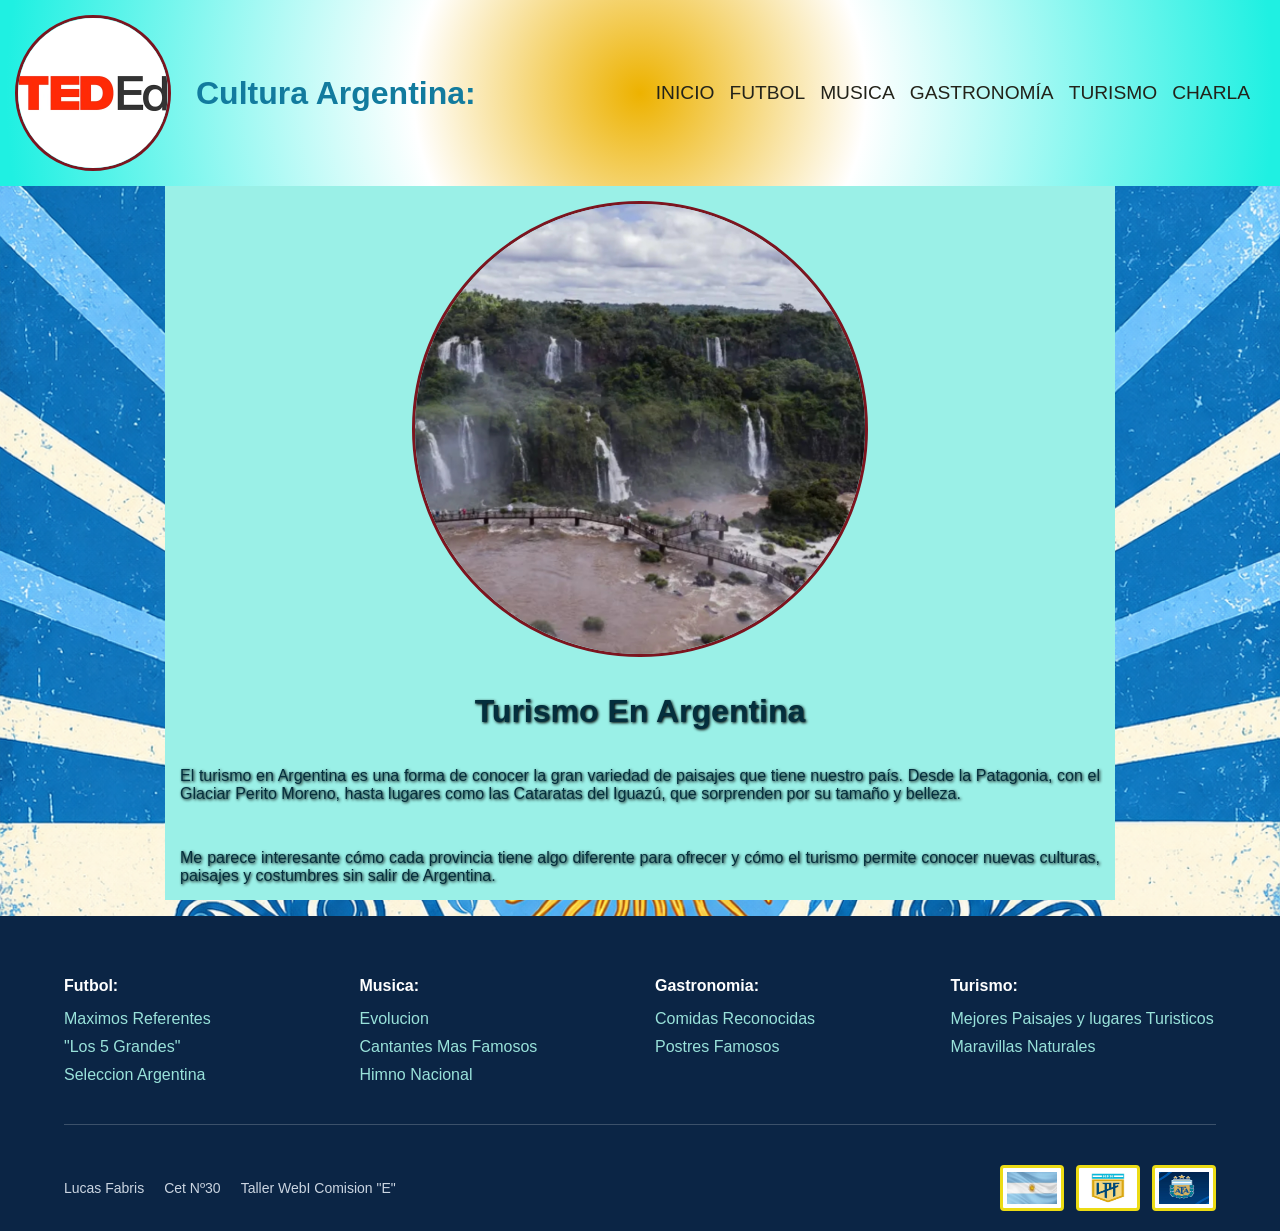
<file: turismo.html>
<!DOCTYPE html>
<html lang="en">

<head>
    <meta charset="UTF-8">
    <meta name="viewport" content="width=device-width, initial-scale=1.0">
    <title>Turismo en Argentina</title>
</head>
<link rel="stylesheet" href="./css/estilos.css">
<header class="container-header">
    <img src="./assets/imagenes/teded-logo-600-600.webp" alt="teded" class="header__logo">
     <h1>Cultura Argentina:</h1>
    <nav>
        <ul>
            <li><a href="index.html" class="enlace">Inicio</a></li>
            <li><a href="futbol.html" class="enlace">Futbol</a></li>
            <li><a href="musica.html" class="enlace">Musica</a></li>
            <li><a href="gastro.html" class="enlace">Gastronomía</a></li>
            <li><a href="turismo.html" class="enlace">Turismo</a></li>
            <li><a href="charla.html" class="enlace">Charla</a></li>
        </ul>

    </nav>




</header>
<main class="main__futbol">


    <div><img src="./assets/imagenes/square-image (3).jpg" alt="turismo">
    </div>
    <h1>Turismo En Argentina</h1>
    <p>El turismo en Argentina es una forma de conocer la gran variedad de paisajes que tiene nuestro país. Desde la
        Patagonia, con el Glaciar Perito Moreno, hasta lugares como las Cataratas del Iguazú, que sorprenden por
        su tamaño y belleza.
    </p>
    <p> Me parece interesante cómo cada provincia tiene algo diferente para ofrecer y cómo el turismo permite conocer
        nuevas
        culturas, paisajes y costumbres sin salir de Argentina.</p>

</main>
 <footer>
        <!--Primer Fila-->
        <div class="footer-top">
            <section class="footer-top-col">
                <h4>Futbol:</h4>
                <ul>
                    <li><a
                            href="https://bolavip.com/fifa/Los-30-maximos-idolos-de-la-Seleccion-Argentina-20220523-0007.html">Maximos
                            Referentes</a></li>
                    <li><a href="https://www.youtube.com/watch?v=syPmxcgDNAg">"Los 5 Grandes"</a></li>
                    <li><a href="https://www.youtube.com/watch?v=BcFMkcXCnyI">Seleccion Argentina</a></li>
                </ul>
            </section>
            <section class="footer-top-col">
                <h4>Musica:</h4>
                <ul>
                    <li><a href="https://www.youtube.com/watch?v=bkoaHqHFKgU">Evolucion</a></li>
                    <li><a
                            href="https://www.eldestapeweb.com/sociedad/musica/los-grupos-musicales-argentinos-que-nos-representan-en-el-mundo--20209228350">Cantantes
                            Mas Famosos</a></li>
                    <li><a href="https://www.youtube.com/watch?v=0Bjsv6Ft9nk">Himno Nacional</a></li>

                </ul>
            </section>
            <section class="footer-top-col">
                <h4>Gastronomia:</h4>
                <ul>
                    <li><a href="https://www.youtube.com/watch?v=KaWtjZZVxgQ">Comidas Reconocidas</a></li>
                    <li><a href="https://www.youtube.com/watch?v=n5I-3BOYA5s">Postres Famosos</a></li>
                </ul>
            </section>
            <section class="footer-top-col">
                <h4>Turismo:</h4>
                <ul>
                    <li><a href="https://www.youtube.com/watch?v=Qz4wGlzxxic">Mejores Paisajes y lugares Turisticos</a>
                    </li>
                    <li><a href="https://www.youtube.com/watch?v=fgL_6IoXK2c">Maravillas Naturales</a></li>



                </ul>






            </section>
        </div>
        <!--Segunda Fila-->
        <div class="footer-bottom">
            <section class="footer-bottom-legal">
                <a href="">Lucas Fabris</a>
                <a href="">Cet Nº30</a>
                <a href="">Taller WebI Comision "E"</a>
            </section>
            <section class="footer-bottom-cards">
                <img src="./assets/imagenes/bandera.webp" alt="mastercard" class="footer-bottom-img">
                <img src="./assets/imagenes/square-image (7).jpg" alt="saf" class="footer-bottom-img">
                <img src="./assets/imagenes/square-image (8).jpg" alt="afa" class="footer-bottom-img">
            </section>
        </div>




    </footer>
</html>
</file>
<file: css/estilos.css>
/* =========================================================
   1 · LA PALETA DEL CURSO
   Se escribe UNA sola vez, acá arriba. Todo lo demás usa var().
   ========================================================= */
:root {
    /* Los seis colores de la identidad del CET */
    --violeta: #2A2765;
    --rojo-1: #DD2E26;
    --cian: #12C2EC;
    --amarillo: #ECDB14;
    --azul-tec: #0A8BAA;
    --azul: #345FAA;

    /* Escala del violeta */
    --violeta-900: #1B1942;
    --violeta-800: #221F51;
    --violeta-700: #343070;
    --violeta-500: #4A4685;
    --violeta-300: #6E6BA6;
    --violeta-200: #9B99C4;
    --violeta-100: #C3C1DD;
    --violeta-50: #E0DFEE;
    --violeta-25: #EFEFF7;

    --texto: #2A2765;
    --texto-suave: #504D75;
    --blanco: #ffffff;
    --rojo8: #C81D25;
    --negro-carbon: #23231A;
    --rojo-3: #421511;
    --gris: #4C4746;
    --rojo4: #7B151F;
    --rojo5: #CD6771;
    --rojo6: #801515;
    --rojo7: #FFAAAA;
    --e-1: 5px;
    --e-3: 6px;
    --azul-7: #143153;

}

/* =====================================================---blanco · LA PÁGINA ENTERA
   display:flex + justify-content:center centran la tarjeta
   en pantalla sin usar márgenes a ojo.
   ========================================================= */
body {
    background: var(--blanco);
    background-image: url(..//bandera-de-argentina-argentina-bandera-realista-ilustración-3d.webp);
    background-repeat: no-repeat;
    background-size: cover;
    background-position: top;
    margin: 0;
    padding: 0;
    /*El margin hace que cambies el margen de la pagina*/
    min-height: 100vh;
    /*esto altera la altura del área visible de la pantalla*/
    align-items: center;
    /*Centra los elementos verticalmente en el eje secundario del contenedor Flexbox.*/
    justify-content: center;
    /*Centra los elementos horizontalmente en el eje principal del contenedor Flexbox.*/

    /*Cambia el color de fondo de la tarjeta*/
    font-family: "Poppins", "Segoe UI", Arial, sans-serif;
    /*Cambia la fuente del texto*/
    color: var(--texto);
    /*Cambia el color de la letra de la tarjeta*/
     font-family: 'Franklin Gothic Medium', 'Arial Narrow', Arial, sans-serif;


}

img {
    border: 3px solid var(--rojo4);
    border-radius: 50%;
}
.tarjeta {
    background: var(--violeta-25);
    /*Cambia el color de fondo de la tarjeta*/
    border-top: 8px solid var(--rojo);
    /*Agrega una línea/borde superior de grosor, de estilo sólido y del color.*/
    border-radius: 12px;
    /*Redondea las cuatro esquinas de la tarjeta con un radio de 12 píxeles.*/
    padding: 2.5rem 2rem;
    /*Genera espacio interior dentro de la tarjeta: 2.5rem arriba/abajo y 2rem a los lados.*/
    text-align: center;
    /*Centra horizontalmente todo el texto contenido dentro de la tarjeta.*/
    max-width: 420px;
    /*Establece que la tarjeta no superará los 420 píxeles de ancho, aunque la pantalla sea más grande.*/
}
.tarjeta__logo {
    width: 72px;
    /*Define el ancho fijo del logo en 72 píxeles.*/
    height: 72px;
    /*Define la altura fija del logo en 72 píxeles.*/
    object-fit: contain;
    /*Escala la imagen para que quepa completamente dentro del recuadro de 72x72px manteniendo su proporción original sin deformarse ni cortarse.*/
}

.tarjeta__curso {
    margin: .75rem 0 0;
    /*Asigna un margen exterior de 0.75rem arriba, 0 a la derecha/izquierda y 0 abajo.*/
    font-size: .78rem;
    /*Establece un tamaño de fuente pequeño (0.78rem).*/
    font-weight: 600;
    /*Ajusta el grosor o peso de la letra a semi-negrita (semi-bold).*/
    letter-spacing: .16em;
    /*Aumenta la separación horizontal entre las letras*/
    text-transform: uppercase;
    /*Convierte automáticamente todo el texto a mayúsculas.*/
    color: var(--gris);
    /*Cambia el color de letra de la tarjeta*/
}

.tarjeta__nombre {
    margin: .4rem 0 0;
    /*Aplica un margen superior de 0.4rem (0 a los lados y abajo).*/
    font-size: 2.2rem;
    /*Establece un tamaño de letra grande para destacar como título.*/
    font-weight: 700;
    /*Define el grosor de la letra como negrita (bold).*/
    letter-spacing: -0.01em;
    /*Reduce ligeramente el espacio entre letras para dar un aspecto más compacto al título.*/
    color: var(--rojo-3);
    /*Cambia el color de letra dentro de la tarjeta*/
}

.tarjeta__frase {
    margin: 1rem 0 0;
    /*Aplica un margen superior de 1rem.*/
    font-size: 1.25rem;
    /*Establece un tamaño de letra mediano.*/
    line-height: 1.55;
    /*Define la altura de línea (espaciado interlineal) al 155% del tamaño de la fuente para mejorar la legibilidad.*/
    color: var(--negro-carbon);
    /*Cambia el color del texto usando la variable*/
}

.tarjeta__autor {
    margin: 1.25rem 0 0;
    /*Aplica un margen superior de 1.25rem.*/
    font-size: .82rem;
    /*Define un tamaño de letra pequeño.*/
    color: var(--texto-suave);
    /*Asigna un color de texto atenuado*/
    margin-bottom: 20px;
}

.tarjeta--oscura {
    background: var(--negro-carbon);
    /*Cambia el color de fondo de la tarjeta*/
    border-top-color: var(--cian);
    /*Modifica únicamente el color del borde superior cambiándolo al valor*/
}

.tarjeta__pregunta {
    margin: 0;
    /*Cambia el margen de la tarjeta*/
    font-size: .8rem;
    /*Cambia el tamaño de la fuente*/
    font-weight: 600;
    /*Ajusta el grosor del texto a semi-negrita.*/
    letter-spacing: .14em;
    /*Agrega un espaciado en las letras*/
    text-transform: uppercase;
    /*Convierte el texto a mayúsculas.*/
    color: var(--rojo-1);
    /*Cambia el color de la letra*/
}

.tarjeta__respuesta {
    margin: .5rem 0 0;
    /*Aplica un margen superior de 0.5rem.*/
    font-size: 1.4rem;
    /*Define un tamaño de letra relativamente grande.*/
    font-weight: 700;
    /*Aplica estilo de letra negrita (bold).*/
    color: var(--blanco);
    /*Cambia el color de la letra*/

}

.tarjeta__boton {

    display: inline-block;
    margin-top: 2rem;
    padding: .9rem 2rem;
    border-radius: 999px;
    background: var(--rojo4);
    color: var(--rojo5);
    font-weight: 700;
    text-decoration: none;
}

.tarjeta__boton:hover {
    background: var(--rojo7);
}

.tarjeta__boton:active {
    background: var(--rojo6);
}


.tarjeta__boton:focus-visible {
    outline: 3px solid #ffffff;
    outline-offset: 3px;
}

/* =========================================================
   LA FICHA DE TU IDEA
   ========================================================= */
#ficha {
    background-color: red;
    background-image: url(../various-meats-grilling-for-traditional-argentine-asado.webp);
}

.ficha {
    max-width: 520px;
    margin: var(--e-6) auto;
    /* 3rem arriba/abajo · auto a los lados = centrada */
    padding: var(--e-5);
    /* 2rem de aire adentro */
    border: 1px solid var(--violeta-200);
    border-top: 6px solid var(--rojo);
    border-radius: 12px;
    background: var(--violeta-25);
    box-shadow: 28px 23px 32px -8px rgba(3, 3, 3, 0.75);
    -webkit-box-shadow: 28px 23px 32px -8px rgba(3, 3, 3, 0.75);
    -moz-box-shadow: 28px 23px 32px -8px rgba(3, 3, 3, 0.75);
    padding: 20px;


}

.ficha__etiqueta {
    margin: 0;
    font-size: .75rem;
    letter-spacing: .16em;
    text-transform: uppercase;
    color: var(--rojo-2);
}

.ficha__titulo {
    margin: var(--e-2) 0 var(--e-5);
    font-size: 1.6rem;
    line-height: 1.25;
    color: var(--gris);
}

.ficha__campo {
    margin: var(--e-4) 0 var(--e-1);
    font-size: .72rem;
    letter-spacing: .12em;
    text-transform: uppercase;
    color: var(--negro-carbon);
}

.ficha__texto {
    margin: 0;
    line-height: 1.65;
    color: var(--rojo4);
}


.ficha__tags {
    margin: var(--e-5) 0 0;
    padding: 0;
    display: flex;
    gap: var(--e-2);
    list-style: none;
}

.ficha__tags li {
    padding: var(--e-1) var(--e-3);
    border-radius: 999px;
    background: var(--violeta-100);
    color: var(--rojo-2);
    font-size: .8rem;
}

/* ideas */
#ideas {
    background-color: lightblue;
    
    background-image: url(../Argentina_\ Sol\ de\ Mayo\ Vintage.png);
    background-position: center;
}

.container {
    
    width: 1000px;
    margin: 0 auto;
    /*Top - Botton son 0px y auto para left y right  */
    display: flex;
    gap: 25px;
    flex-wrap: wrap;
    justify-content: center;
    padding: 20px;


}

.card {
    background-color: yellow;
    width: 360px;
    text-align: center;
    border: 3px solid orangered;
    box-shadow: 19px 23px 21px -2px rgba(0, 0, 0, 0.75);
    -webkit-box-shadow: 19px 23px 21px -2px rgba(0, 0, 0, 0.75);
    -moz-box-shadow: 19px 23px 21px -2px rgba(0, 0, 0, 0.75);

}

.card__imagen img {
    width: 80px;
    height: 80px;
    border-radius: 50%;
    border: 5px solid rgb(20, 88, 89);
}

.card__titulo {
    font-size: 1.7rem;
    color: rgb(29, 75, 91);
}

.card__parrafo {
    font-size: 1.3rem;
    color: rgb(29, 75, 91);


}
span {
    font-weight: bold;

}

.card__enlace {
    margin: 1.4em;
    font-size: 2em;
    font-weight: 800em;
    color: var(--rojo4);
    border-radius: 10%;
    text-decoration: none;
    background-color: #99E2DA;
    padding: 5px;
    display: block;
    color: #064E7D;

}

.card__enlace:hover {
    background-color: #1e72ab;
}
header{
    padding: 15px;
}
.container-header {
    background: #edb200;
background: radial-gradient(circle,rgba(237, 178, 0, 1) 0%, rgba(255, 255, 255, 1) 35%, rgba(31, 240, 226, 1) 98%);
display: flex;
justify-content: flex-start;
align-items: center;/*Alinea verticalmente los hijos (nav)*/
gap: 25px;
}
.header__logo {
     width: 150px;
    
    
    
    
}
.container-header nav{
    padding: 15px;
     margin-left: auto;
}
.container-header nav ul{
    list-style: none; /*List style elimina las viñetas de la lista*/
    display: flex;
    gap: 15px;
}
.container-header a{
    text-decoration: none;
    text-transform: uppercase;
    color: var(--negro-carbon) ;
    font-size: 1.2rem;
    transition: background-color 0.5s ease;
}
.container-header a:hover{
    background-color:var(--blanco);
    padding: 5px;
    border-radius: 5px;
}

footer {
  background-color: #0b2545;
  color: #ffffff;
  padding: 40px 5% 20px;
}

.footer-top {
  display: flex;
  justify-content: space-between;
  align-items: flex-start;
  flex-wrap: wrap;
  gap: 30px;
  margin-bottom: 40px;
  border-bottom: 1px solid rgba(255, 255, 255, 0.2);
  padding-bottom: 30px;
}

.footer-top-col {
  flex: 1;
  min-width: 200px;
  
}

.footer-top-col h4 {
  font-size: 16px;
  margin-bottom: 15px;
  color: #ffffff;
 
}

.footer-top-col ul {
  list-style: none;
  padding: 0;
  margin: 0;
}

.footer-top-col ul li {
  margin-bottom: 10px;
  
}
.footer-bottom-legal a {
  color: #cbd5e1;
  font-size: 14px;
 
}
.footer-bottom-legal a:hover {
  color: #ffffff;
  text-decoration: underline;
}

.footer-top-btn {
  margin-top: 15px;
  color: #cbd5e1;
  font-size: 13px;
}

.footer-top-form-news {
  gap: 8px;
  margin-top: 10px;
  flex-wrap: wrap;
}

.footer-top-form-news input[type="email"] {
  padding: 8px 12px;
  
}

.footer-top-form-news input[type="submit"] {
  padding: 8px 14px;
  background-color: #1d4ed8;
  color: #ffffff;
  border-color: #064E7D;
  border-radius: 4px;
  font-weight: bold;
}

.footer-top-social {
  display: flex;
  gap: 15px;
  margin-top: 15px;
}

.footer-top-social a {
  color: #ffffff;
  font-size: 18px;
}

.footer-bottom {
  display: flex;
  justify-content: space-between;
  align-items: center;
  flex-wrap: wrap;
  gap: 20px;
}

.footer-bottom-legal {
  display: flex;
  gap: 20px;
  flex-wrap: wrap;
  
}
.footer-bottom-legal a{
    text-decoration: none;

}

.footer-bottom-legal:hover a{
    text-decoration: none;
    
}
.footer-bottom-cards {
  display: flex;
  align-items: center;
  gap: 12px;
}

.footer-bottom-img {
  width: 50px;
  height: 32px;
  background-color: #fff;
  padding: 4px;
  border-radius: 4px;
  border-color:var(--amarillo);
}
.footer-top-col a
{
    color: #99E2DA;
}
footer a{
    text-decoration: none;
}
.footer-top-btn{
    color: #0A8BAA;
}
#ideas{
    background-image: url(../assets/imagenes/Argentina_\ Sol\ de\ Mayo\ Vintage.png);
}



body{
      background-image: url(../assets/imagenes/Argentina_\ Sol\ de\ Mayo\ Vintage.png);
}
.main__futbol div{
    display: flex;
    justify-content: center;
}
.main__futbol{
    background-color: #9AF0E7;
    width: 950px;
    margin: 0 auto;
    
}
.main__futbol p{
    color: #042f3d;
    text-shadow: 1px 1px 3px #000000;
    text-align: justify;
    padding: 15px;
}
.main__futbol img{
        width: 450px;
}
.main__futbol h1{
    color: #042f3d;
    text-shadow:1px 1px 3px #000000;
    text-align: center;
}
.footer__futbol{
    
    background-color:#0b2545 ;
    margin: 0;
    text-decoration: none;
    list-style: none;
    
}
.video{
    
    display: flex;
    justify-content: center;
    align-items: center;    
    width: 100%;            
    margin: 20px 0;          

}
.fila-jugadores {
  display: flex;             
  flex-direction: row;       
  justify-content: center;   
  align-items: center;       
  gap: 20px;                 
  margin-top: 30px;         
  flex-wrap: wrap;           
}

.fila-jugadores img {
  width: 150px;              
  height: 150px;
  border-radius: 50%
}
header h1{
    color: #127b9e;
    margin: 0;
    font-size: 2rem;
}
main div{
    padding: 15px;
}
.main__charla{
    background-color: rgb(206, 255, 253);
}
.main__charla h1{
    color: #064E7D;
    display: flex;
    justify-content: center;
}
.section__charla img{
    border: 0;
    border-radius: 0;
    width: 150px;
    display: flex;
    justify-content: center;
}
</file>
